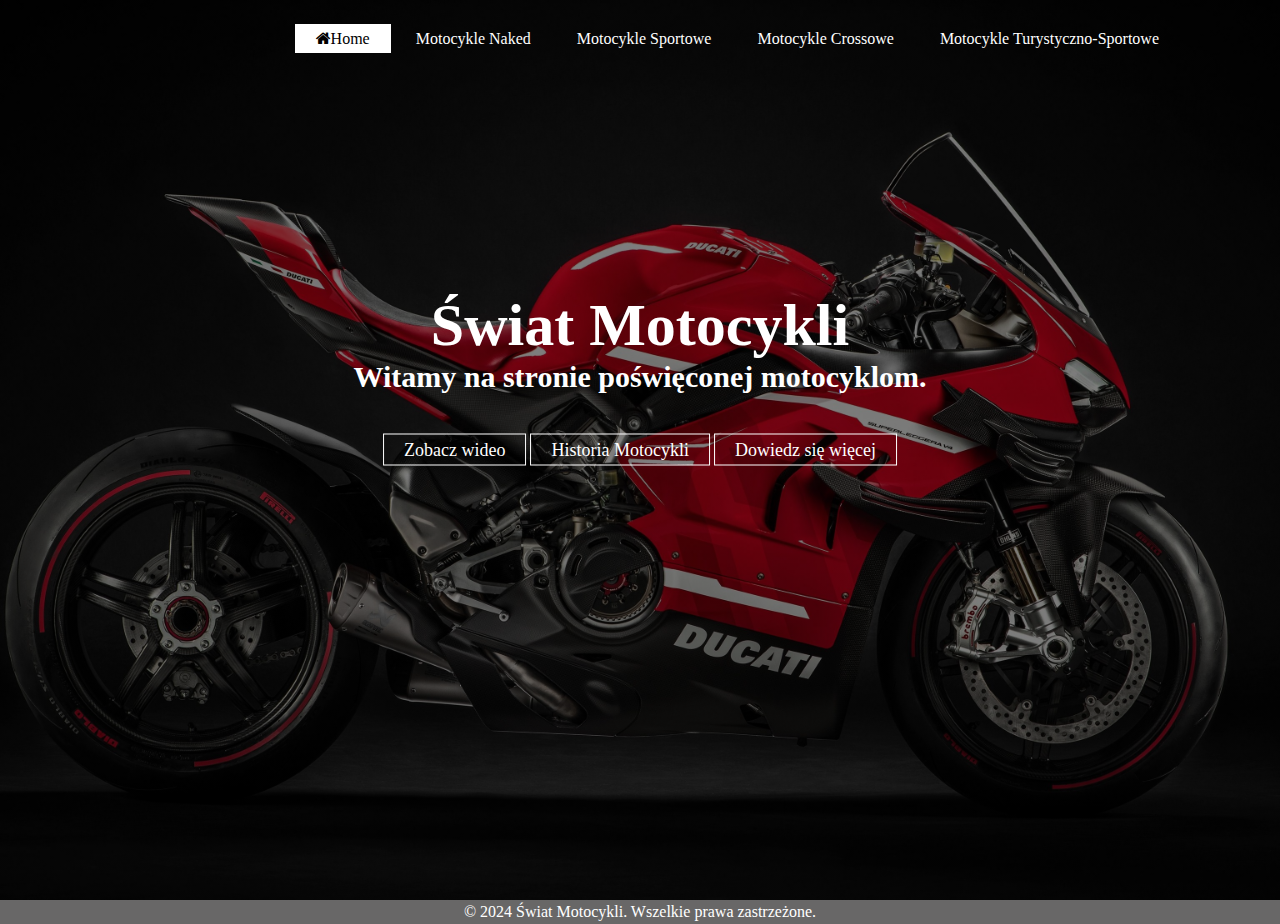
<file: index.html>
<!DOCTYPE html>
<html>
<html lang="pl">
<head>
    <meta charset='utf-8'>
    <title>Świat Motocykli</title>
    <link rel="shortcut icon logo" href="Logo.jpg">
	<link rel="stylesheet" type="text/css" href="style.css">
	<link rel="stylesheet" type="text/css" href="https://stackpath.bootstrapcdn.com/font-awesome/4.7.0/css/font-awesome.min.css">  
</head>
<body>
	<header>
		<div class="main">
		<div class="logo">
			<img src="logo.png">
		</div>
		 <ul>
		 <li class="active"><a href="index.html"><i class="fa fa-home"></i>Home</a></li>
		 <li><a href="MotocykleNaked.html">Motocykle Naked</a></li>
         <li><a href="MotocykleSportowe.html">Motocykle Sportowe</a></li>
         <li><a href="MotocykleCrossowe.html">Motocykle Crossowe</a></li>
         <li><a href="MotocykleTurys-Sport.html">Motocykle Turystyczno-Sportowe</a></li>
		</ul>
        <div class="title">
        	<h1>Świat Motocykli</h1>
			<h2>Witamy na stronie poświęconej motocyklom. </h2> <br><br>
        </div>
		 <div class="button">
		 	<a href="https://youtu.be/H-4kRYFt7kU?si=-TU3iFbzC8s2BSzE" class="btn">Zobacz wideo</a>
		 	<a href="https://www.scigacz.pl/Pierwszy,na,swiecie,motocykl,Gottlieb,Daimler,stworzyl,go,niechcacy,Oto,jego,historia,40622.html" class="btn">Historia Motocykli</a>
		 	<a href="https://zmotoryzowana.pl/motocykle-ciekawostki/" class="btn">Dowiedz się więcej</a>
		 </div>
	</header>
		<div class="footer">
			<p>&copy; 2024 Świat Motocykli. Wszelkie prawa zastrzeżone.</p>
		 </div>
</body>
</html>
</file>
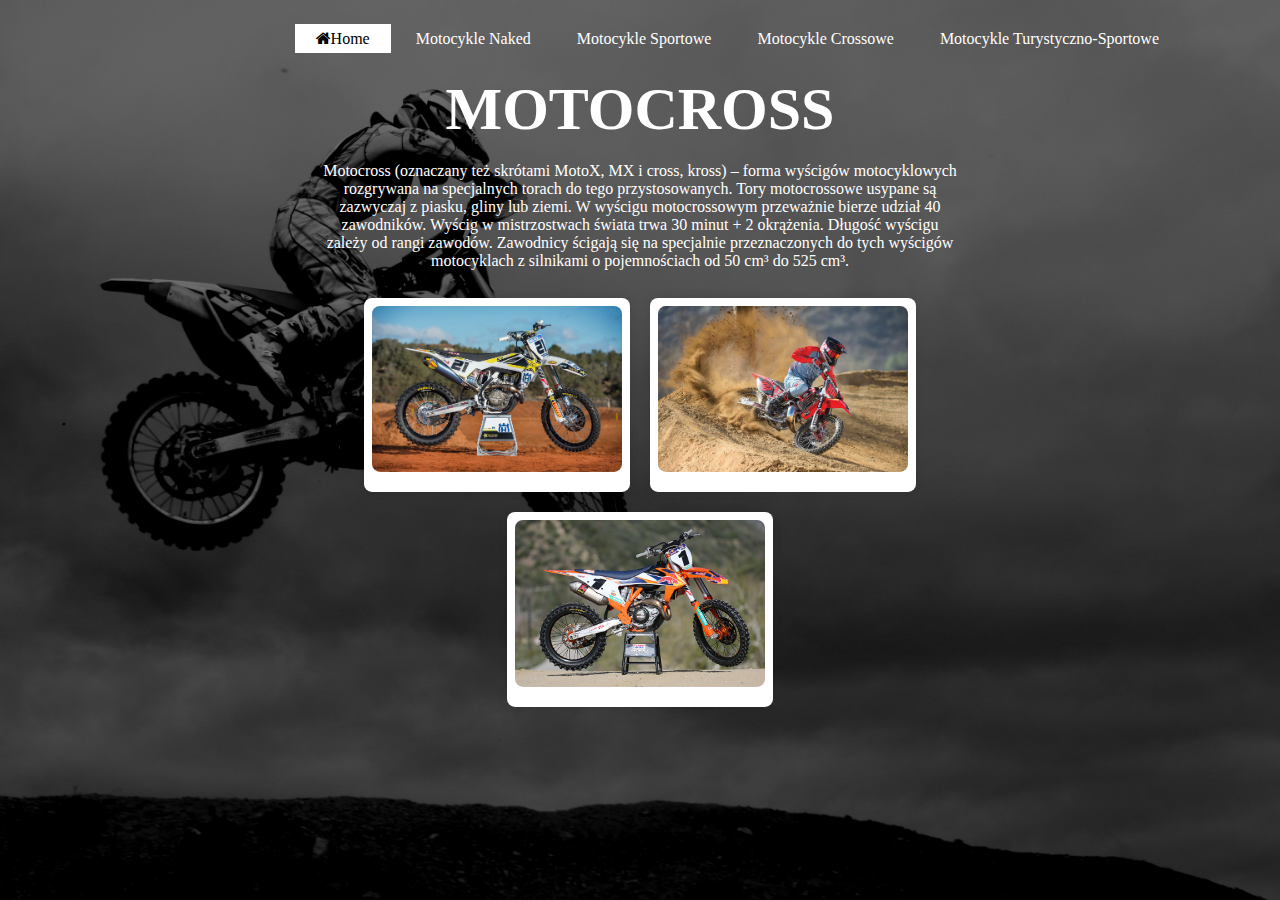
<file: MotocykleCrossowe.html>
<!DOCTYPE html>
<html>
<html lang="pl">
<head>
    <meta charset='utf-8'>
    <title>Motocykle Crossowe</title>
    <link rel="shortcut icon logo" href="Logo.jpg">
	<link rel="stylesheet" type="text/css" href="style.css">
	<link rel="stylesheet" type="text/css" href="https://stackpath.bootstrapcdn.com/font-awesome/4.7.0/css/font-awesome.min.css">  
</head>
<body>
	<header class="header1">
    <div class="main">
        <div class="logo">
            <img src="logo.png">
		</div>
		 <ul>
		 <li class="active"><a href="index.html"><i class="fa fa-home"></i>Home</a></li>
		 <li><a href="MotocykleNaked.html">Motocykle Naked</a></li>
         <li><a href="MotocykleSportowe.html">Motocykle Sportowe</a></li>
         <li><a href="MotocykleCrossowe.html">Motocykle Crossowe</a></li>
         <li><a href="MotocykleTurys-Sport.html">Motocykle Turystyczno-Sportowe</a></li>
		</ul>
            <div class="title">
             <br><br> <br><br>
            <h1>MOTOCROSS</h1><br>
            Motocross (oznaczany też skrótami MotoX, MX i cross, kross) – forma wyścigów motocyklowych rozgrywana na specjalnych torach do tego przystosowanych. Tory motocrossowe usypane są zazwyczaj z piasku, gliny lub ziemi. W wyścigu motocrossowym przeważnie bierze udział 40 zawodników. Wyścig w mistrzostwach świata trwa 30 minut + 2 okrążenia. Długość wyścigu zależy od rangi zawodów. Zawodnicy ścigają się na specjalnie przeznaczonych do tych wyścigów motocyklach z silnikami o pojemnościach od 50 cm³ do 525 cm³.<br><br>
                    <main>
                        <div class="gallery">
                            <div class="gallery-item">
                                <img src="mot1.png" alt="Motocykl 1">
                            </div>
                            <div class="gallery-item">
                                <img src="mot3.png" alt="Motocykl 2">
                            </div>
                            <div class="gallery-item">
                                <img src="mot2.png" alt="Motocykl 3">
                            </div>
                        </div>
                    </main>                 
               </div>
    </header>
</body>
</html>
</file>
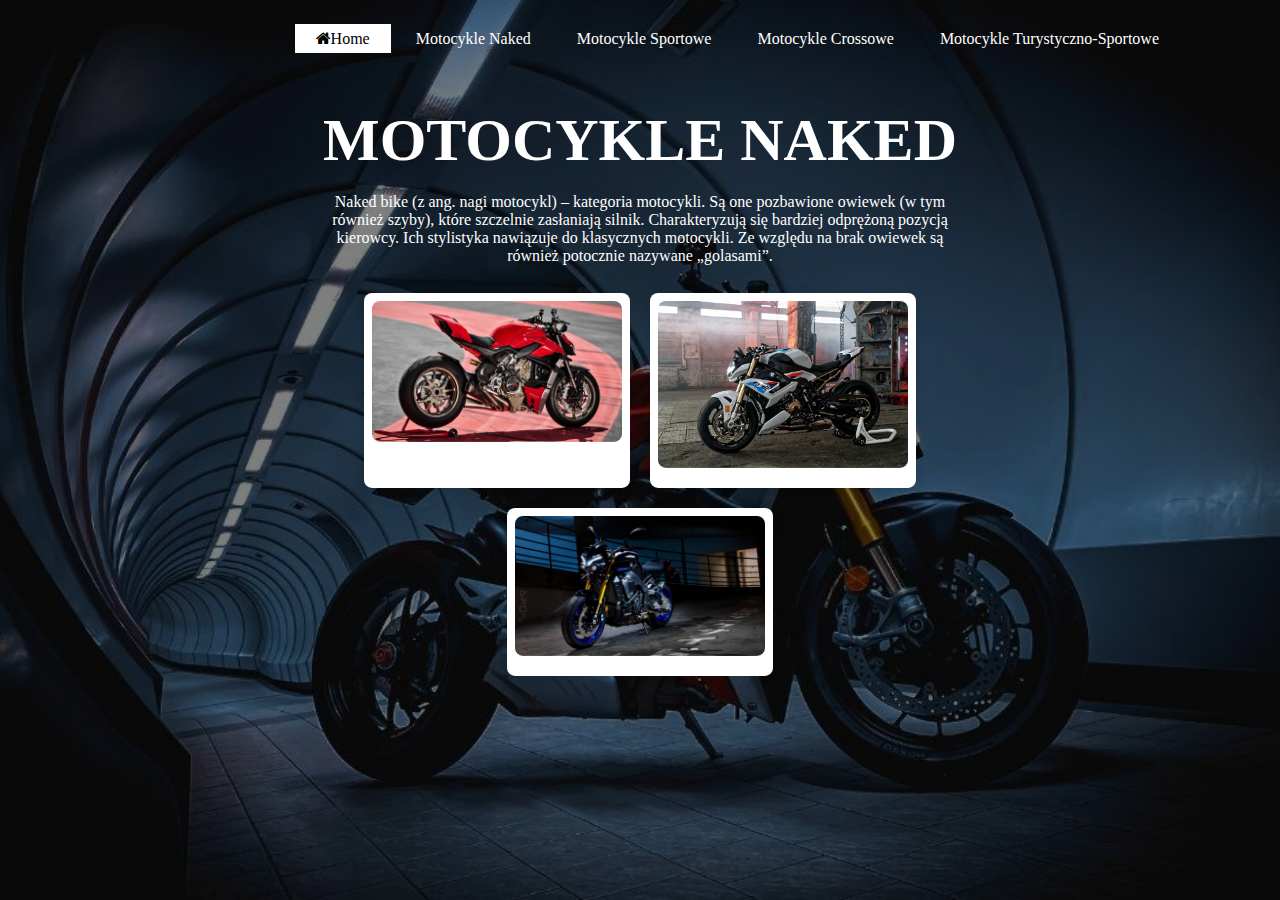
<file: MotocykleNaked.html>
<!DOCTYPE html>
<html>
<html lang="pl">
<head>
    <meta charset='utf-8'>
    <title>Motocykle Crossowe</title>
    <link rel="shortcut icon logo" href="Logo.jpg">
	<link rel="stylesheet" type="text/css" href="style.css">
	<link rel="stylesheet" type="text/css" href="https://stackpath.bootstrapcdn.com/font-awesome/4.7.0/css/font-awesome.min.css">  
</head>
<body>
	<header class="header4">
    <div class="main">
        <div class="logo">
            <img src="logo.png">
		</div>
		 <ul>
		 <li class="active"><a href="index.html"><i class="fa fa-home"></i>Home</a></li>
		 <li><a href="MotocykleNaked.html">Motocykle Naked</a></li>
         <li><a href="MotocykleSportowe.html">Motocykle Sportowe</a></li>
         <li><a href="MotocykleCrossowe.html">Motocykle Crossowe</a></li>
         <li><a href="MotocykleTurys-Sport.html">Motocykle Turystyczno-Sportowe</a></li>
		</ul>
            <div class="title">
             <br><br> <br><br>
            <h1>MOTOCYKLE NAKED</h1><br>
			Naked bike (z ang. nagi motocykl) – kategoria motocykli. Są one pozbawione owiewek (w tym również szyby), które szczelnie zasłaniają silnik. Charakteryzują się bardziej odprężoną pozycją kierowcy. Ich stylistyka nawiązuje do klasycznych motocykli. Ze względu na brak owiewek są również potocznie nazywane „golasami”.<br><br>
                    <main>
                        <div class="gallery">
                            <div class="gallery-item">
                                <img src="mot1.3.png" alt="Motocykl 1">
                            </div>
                            <div class="gallery-item">
                                <img src="mot3.3.png" alt="Motocykl 2">
                            </div>
                            <div class="gallery-item">
                                <img src="mot2.3.png" alt="Motocykl 3">
                            </div>
                        </div>
                    </main>                 
               </div>
    </header>
</body>
</html>
</file>
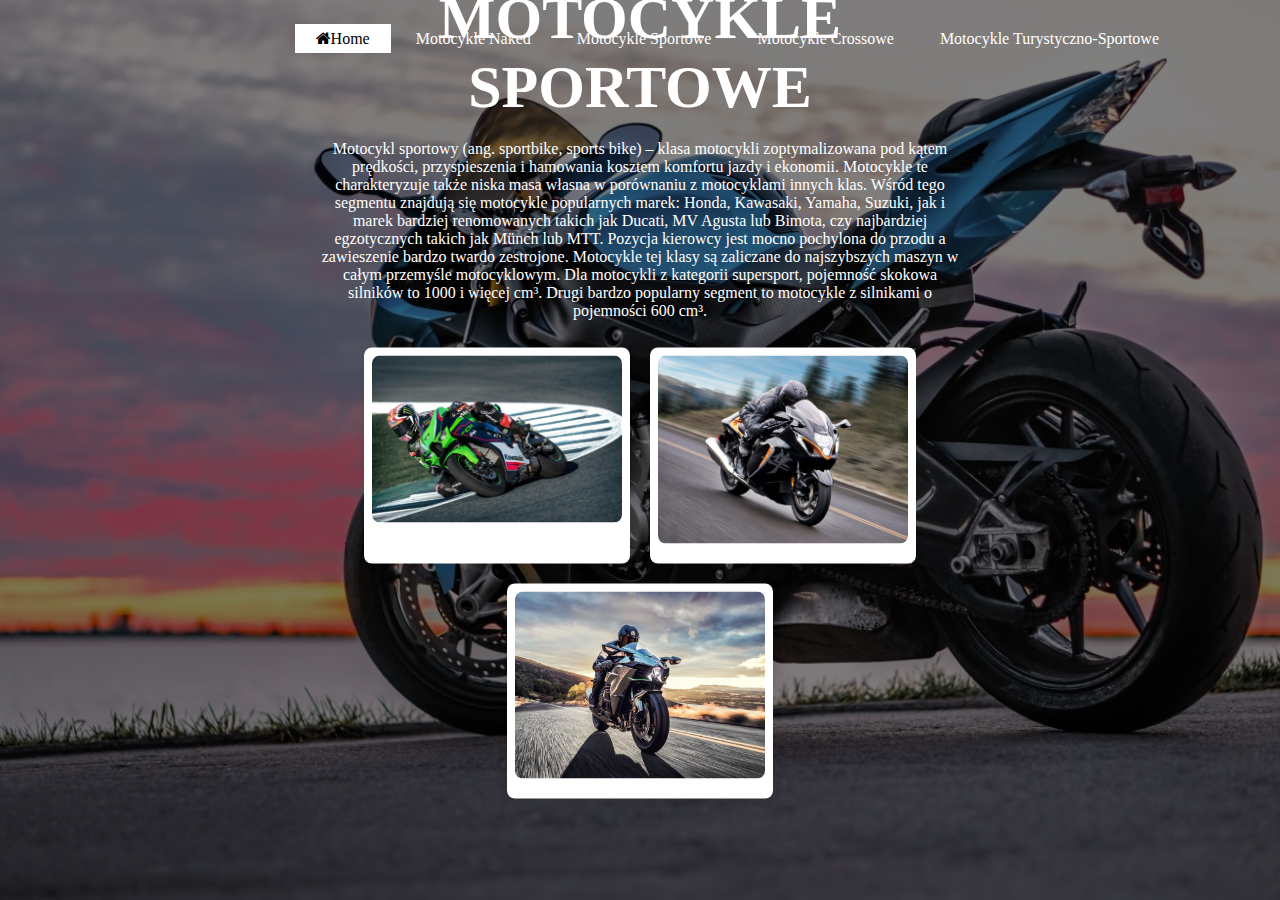
<file: MotocykleSportowe.html>
<!DOCTYPE html>
<html>
<html lang="pl">
<head>
    <meta charset='utf-8'>
    <title>Motocykle Crossowe</title>
    <link rel="shortcut icon logo" href="Logo.jpg">
	<link rel="stylesheet" type="text/css" href="style.css">
	<link rel="stylesheet" type="text/css" href="https://stackpath.bootstrapcdn.com/font-awesome/4.7.0/css/font-awesome.min.css">  
</head>
<body>
	<header class="header2">
    <div class="main">
        <div class="logo">
            <img src="logo.png">
		</div>
		 <ul>
		 <li class="active"><a href="index.html"><i class="fa fa-home"></i>Home</a></li>
		 <li><a href="MotocykleNaked.html">Motocykle Naked</a></li>
         <li><a href="MotocykleSportowe.html">Motocykle Sportowe</a></li>
         <li><a href="MotocykleCrossowe.html">Motocykle Crossowe</a></li>
         <li><a href="MotocykleTurys-Sport.html">Motocykle Turystyczno-Sportowe</a></li>
		</ul>
            <div class="title">
             <br><br> <br><br>
            <h1>MOTOCYKLE SPORTOWE</h1><br>
            Motocykl sportowy (ang. sportbike, sports bike) – klasa motocykli zoptymalizowana pod kątem prędkości, przyspieszenia i hamowania kosztem komfortu jazdy i ekonomii. Motocykle te charakteryzuje także niska masa własna w porównaniu z motocyklami innych klas. Wśród tego segmentu znajdują się motocykle popularnych marek: Honda, Kawasaki, Yamaha, Suzuki, jak i marek bardziej renomowanych takich jak Ducati, MV Agusta lub Bimota, czy najbardziej egzotycznych takich jak Münch lub MTT. Pozycja kierowcy jest mocno pochylona do przodu a zawieszenie bardzo twardo zestrojone. Motocykle tej klasy są zaliczane do najszybszych maszyn w całym przemyśle motocyklowym. Dla motocykli z kategorii supersport, pojemność skokowa silników to 1000 i więcej cm³. Drugi bardzo popularny segment to motocykle z silnikami o pojemności 600 cm³.<br><br>
                    <main>
                        <div class="gallery">
                            <div class="gallery-item">
                                <img src="mot1.1.png" alt="Motocykl 1">
                            </div>
                            <div class="gallery-item">
                                <img src="mot2.1.png" alt="Motocykl 2">
                            </div>
                            <div class="gallery-item">
                                <img src="mot3.1.png" alt="Motocykl 3">
                            </div>
                        </div>
                    </main>                 
               </div>
    </header>
</body>
</html>
</file>
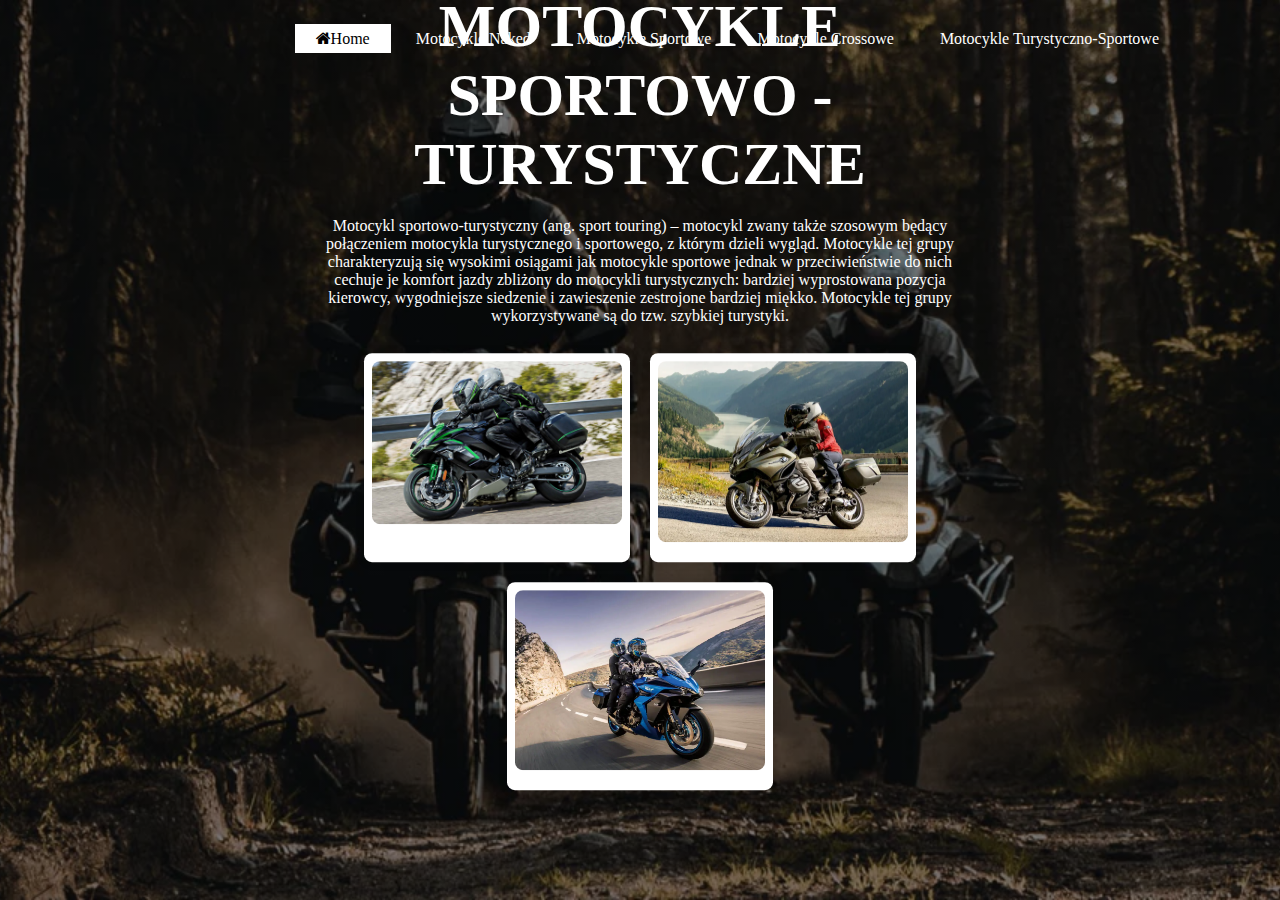
<file: MotocykleTurys-Sport.html>
<!DOCTYPE html>
<html>
<html lang="pl">
<head>
    <meta charset='utf-8'>
    <title>Motocykle Crossowe</title>
    <link rel="shortcut icon logo" href="Logo.jpg">
	<link rel="stylesheet" type="text/css" href="style.css">
	<link rel="stylesheet" type="text/css" href="https://stackpath.bootstrapcdn.com/font-awesome/4.7.0/css/font-awesome.min.css">  
</head>
<body>
	<header class="header3">
    <div class="main">
        <div class="logo">
            <img src="logo.png">
		</div>
		 <ul>
		 <li class="active"><a href="index.html"><i class="fa fa-home"></i>Home</a></li>
		 <li><a href="MotocykleNaked.html">Motocykle Naked</a></li>
         <li><a href="MotocykleSportowe.html">Motocykle Sportowe</a></li>
         <li><a href="MotocykleCrossowe.html">Motocykle Crossowe</a></li>
         <li><a href="MotocykleTurys-Sport.html">Motocykle Turystyczno-Sportowe</a></li>
		</ul>
            <div class="title">
             <br><br> <br><br>
            <h1>MOTOCYKLE SPORTOWO - TURYSTYCZNE</h1><br>
			Motocykl sportowo-turystyczny (ang. sport touring) – motocykl zwany także szosowym będący połączeniem motocykla turystycznego i sportowego, z którym dzieli wygląd. Motocykle tej grupy charakteryzują się wysokimi osiągami jak motocykle sportowe jednak w przeciwieństwie do nich cechuje je komfort jazdy zbliżony do motocykli turystycznych: bardziej wyprostowana pozycja kierowcy, wygodniejsze siedzenie i zawieszenie zestrojone bardziej miękko. Motocykle tej grupy wykorzystywane są do tzw. szybkiej turystyki.<br><br>
                    <main>
                        <div class="gallery">
                            <div class="gallery-item">
                                <img src="mot1.2.png" alt="Motocykl 1">
                            </div>
                            <div class="gallery-item">
                                <img src="mot2.2.png" alt="Motocykl 2">
                            </div>
                            <div class="gallery-item">
                                <img src="mot3.2.png" alt="Motocykl 3">
                            </div>
                        </div>
                    </main>                 
               </div>
    </header>
</body>
</html>
</file>
<file: style.css>
*{
	margin: 0;
	padding: 0;
	font-family: Century Gothic;
}
header{
	background-image:linear-gradient(rgba(0,0,0,0.5),rgba(0,0,0,0.5)), url(Tło.jpg);
	height: 100vh;
	background-size: cover;
	background-position: center;
	min-height: 100px;
}
header.header1{
	background-image:linear-gradient(rgba(0,0,0,0.5),rgba(0,0,0,0.5)), url(TłoCro.jpg);
	height: 100vh;
	background-size: cover;
	background-position: center;
	min-height: 100px;	
}
header.header2{
	background-image:linear-gradient(rgba(0,0,0,0.5),rgba(0,0,0,0.5)), url(TłoSpo.jpg);
	height: 100vh;
	background-size: cover;
	background-position: center;
	min-height: 100px;
}
header.header3{
	background-image:linear-gradient(rgba(0,0,0,0.5),rgba(0,0,0,0.5)), url(TłoTuSp.png);
	height: 100vh;
	background-size: cover;
	background-position: center;
	min-height: 100px;
}
header.header4{
	background-image:linear-gradient(rgba(0,0,0,0.5),rgba(0,0,0,0.5)), url(TłoNak.jpg);
	height: 100vh;
	background-size: cover;
	background-position: center;
	min-height: 100px;
}
ul{
	float:right;
	list-style-type: none;
	margin-top: 30px;
	margin-right:60px ;
}
ul li{
	display: inline-block;
}
ul li a{
	text-decoration: none;
	color: #fff;
	padding: 5px 20px;
	border: 1px solid transparent;
	transition: 0.5s ease;

}

ul li a:hover{
	background-color: #fff;
	color: #000;
}

ul li.active a{
background-color:#fff;
	color: #000;
}

.logo img{
	float: left;
	width: 100px;
	height: auto;
    margin-top: 20px;
	position: relative;
	left: -150px;
}

.main{
	max-width: 1200px;
	margin: auto;
}

.title{
	text-align: center;
	position: absolute;
	top: 40%;
	left: 50%;
	transform: translate(-50%,-50%);
	color: #fff
}
.title h1{
	font-size: 60px;
	color: #fff
}

.title h2{
	font-size: 30px;
	color: #fff
}

.title h3{
	font-size: 25px;
	color: #fff
}

.button{
	position: absolute;
	top: 50%;
	left: 50%;
	transform: translate(-50%,-50%);
}

.btn{
	border: 1px solid #fff;
	padding: 5px 20px;
	color: #fff;
	transition: 0.6s ease;
	font-size: 18px;
	text-decoration: none;
}

.btn:hover{
	background-color: #fff;
	color: #000;
}

.sub-menu{
	display: none;
    top:6%;
    position: relative;
}

.sub-menu ul{
	position: absolute;

}

.footer{
    text-align: center;
    padding: 3px 0;
    background-color: rgb(104, 103, 103);
    color: white;
	
}

.main ul li:hover .sub-menu
{
	display: block;
	position: absolute;
	background-color: rgb(0,45,117);
	margin-top: 12px;
	margin-left: -8px;
}

.main ul li:hover .sub-menu ul 
{
	display: block;
	margin:6px;

}
.main ul li:hover .sub-menu ul li
{
	width: 75px;
	padding: 5px;
	border-bottom: 1px#fff;
	background: transparent;
	transition: 0.4s ease;
	text-align: left;
	border-radius: 0;
	
}

.main ul li:hover .sub-menu ul li:last-child 
{
	border-bottom: none;
}

.gallery {
    display: flex;
    justify-content: center;
    flex-wrap: wrap;
}
.gallery-item {
    background: #fff;
    padding: 8px;
    margin: 10px;
    border-radius: 8px;
    box-shadow: 0 0 10px rgba(0, 0, 0, 0.1);
    text-align: center;
    max-width: 250px;
    margin-bottom: 10px;
}
.gallery-item img {
    max-width: 100%;
    border-radius: 8px;
    margin-bottom: 8px;
}
</file>
